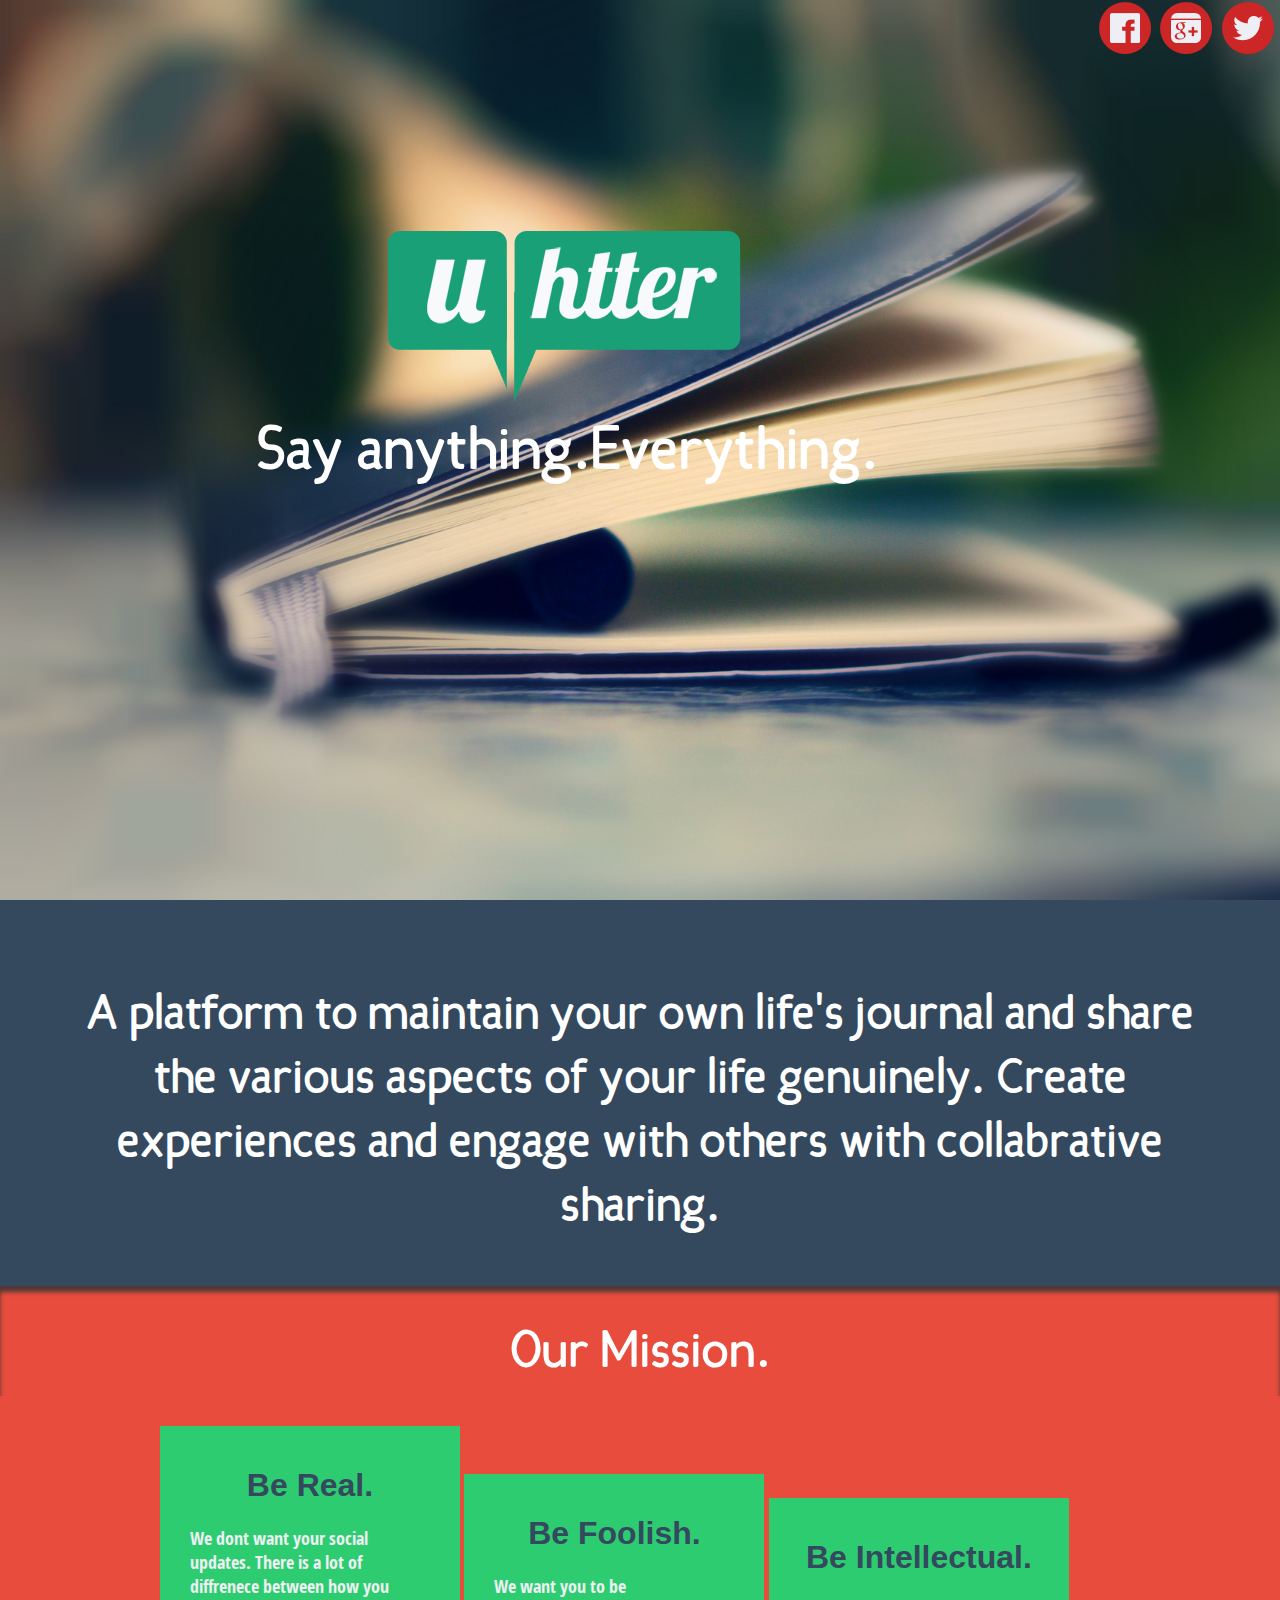
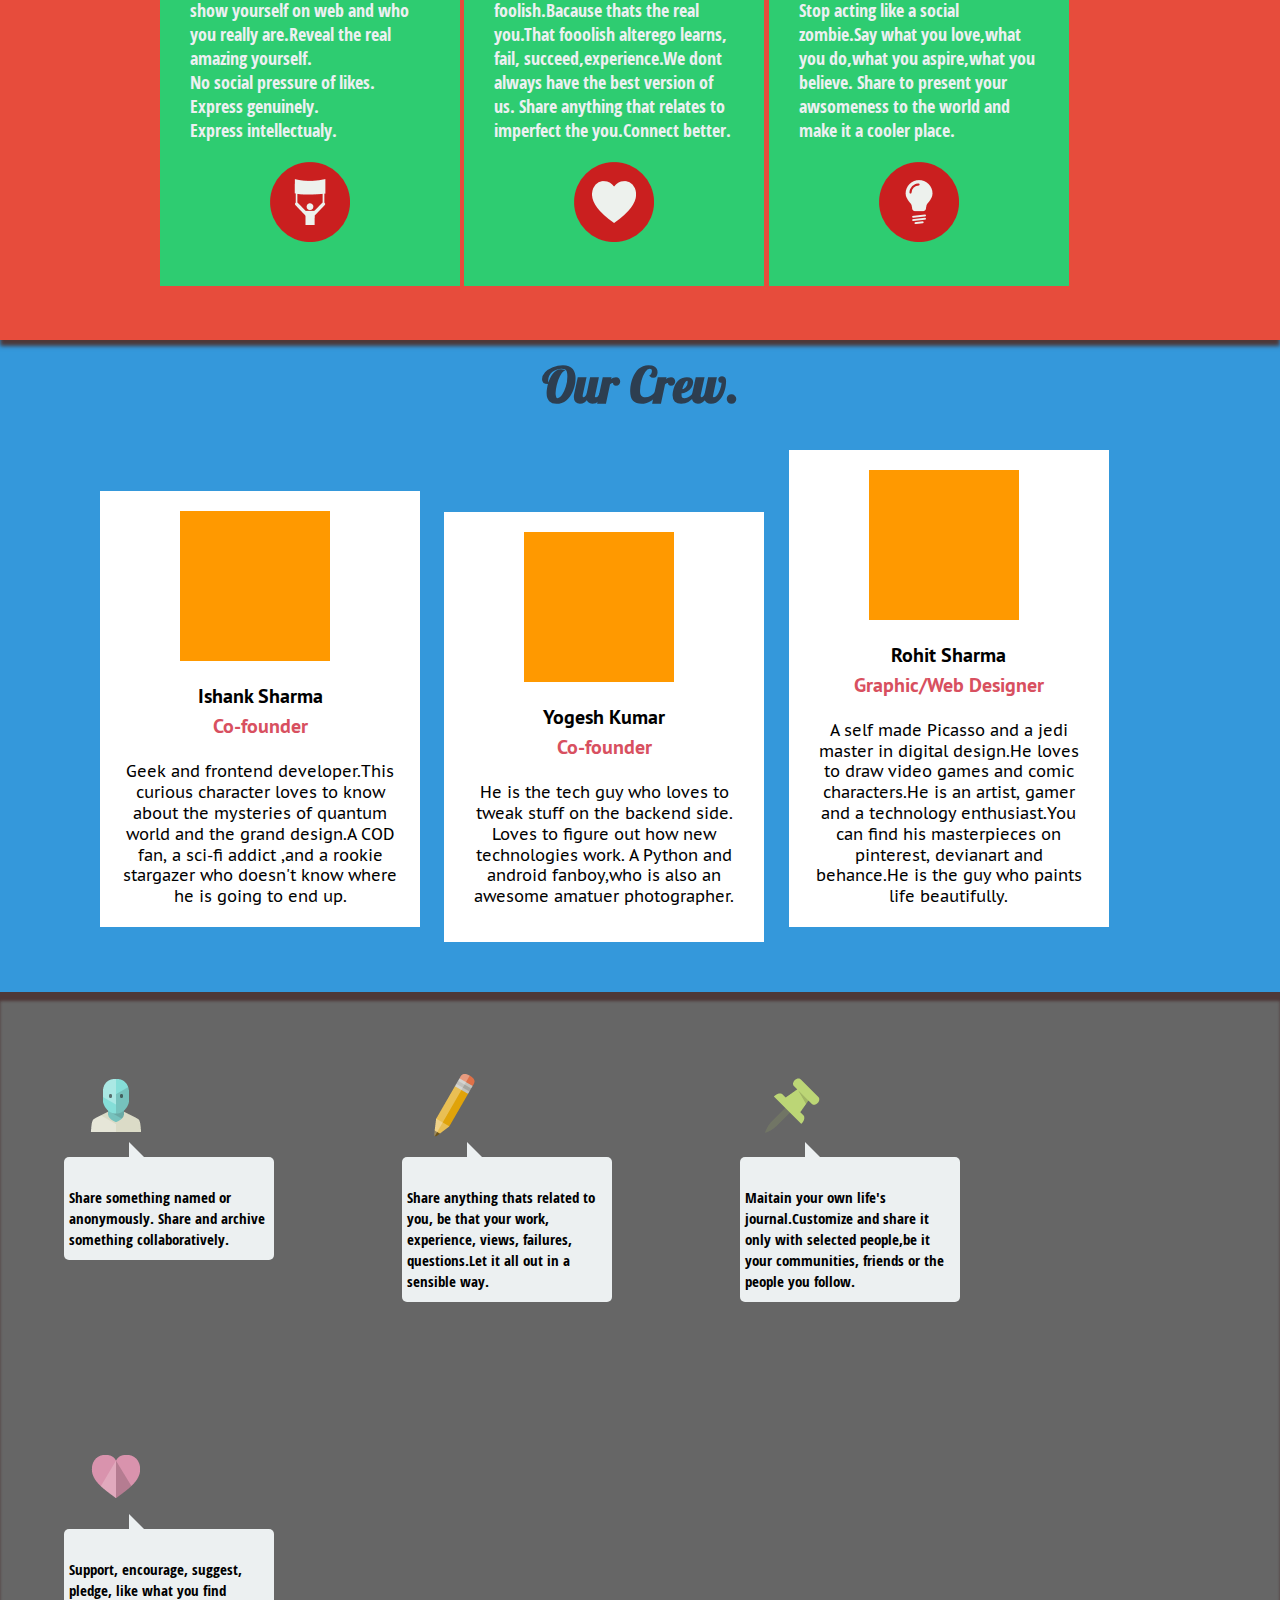
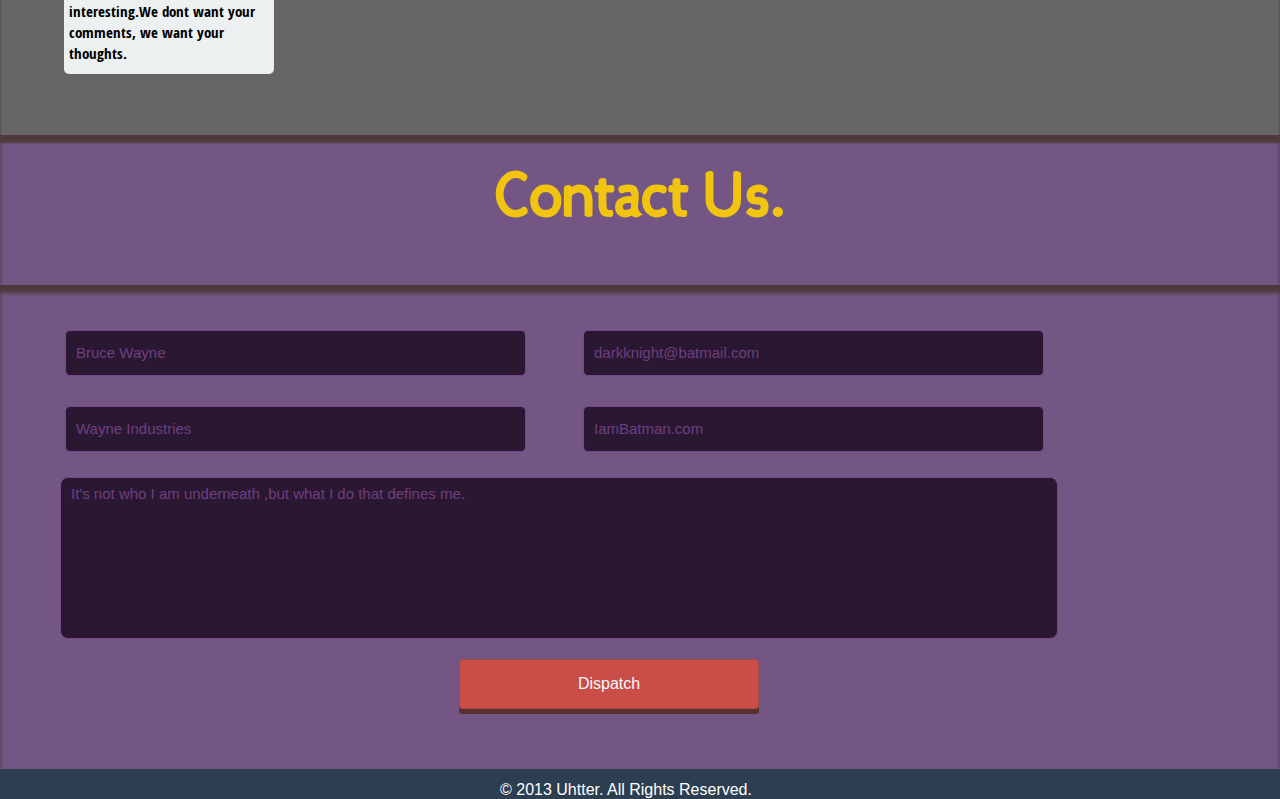
<file: index.html>
<!DOCTYPE html>
<html lang="en" >
	<head>
		<title>About us</title>
			<meta charset="UTF-8" />
		<meta http-equiv="X-UA-Compatible" content="IE=edge,chrome=1"> 
		<meta name="viewport" content="width=device-width, initial-scale=1.0,maximum-scale=1.2"> 
		<link rel="stylesheet" type="text/css" href="css/res_about.css"/>
		<link rel="stylesheet" type="text/css" href="css/normalize.css" />
		<link rel="stylesheet" type="text/css" href="css/font/font.css" />
		<script type="text/javascript" src="assets/jquery.js"></script>
		<script type="text/javascript" src="js/parsley.js"></script>
		<link rel="stylesheet" type="text/css" href="css/respval.css" /> 
			<script>
  $(document).ready(function(){$( '.message-holder' ).parsley('validate');});
	</script>

	</head>
	<body>
		
<div id="intro" data-type="background" data-speed="10">
	    <div class="logobox">
		<div class="big"></div>
		<div class="words"><p>Say anything.Everything.</p></div>
		</div>
		<div class="set">
					<ul class="soicons">
						<li>
							<a href="#" class="fb"></a>
						</li>
						<li>
							<a href="#" class="g"></a>
						</li>
						<li>
							<a href="#" class="twitter"></a>

						</li>
					</ul>
		</div>

		
</div>
<div class="container" >
<div class="desc" data-type="background" data-speed="10">
	<p>
	A platform to maintain your own life's journal and share the various aspects of your life genuinely.
	Create experiences and engage with others with collabrative sharing.
	</p>
</div>

<div class="mission">
	<div class="missionp">
		<p>
			Our Mission.
		</p>
	</div>
</div>

<div class="missioninfo">
	
		<div class="row">
			<h1>
				Be Real.
			</h1>
			<p>
				We dont want your social updates. There is a lot of diffrenece between how you show yourself on web and who you really are.Reveal the real amazing yourself.<br>
				No social pressure of likes.<br>
				Express genuinely.<br>
				Express intellectualy.
			</p>
			<div class="icon"><img src="images/resp_about/banner.png" alt=""/></div>
		</div>
		<div class="row">
			<h1>
				Be Foolish.
			</h1>
			<p>
				We want you to be foolish.Bacause thats the real you.That fooolish alterego learns, fail, 
				succeed,experience.We dont always have the best version of us. Share anything that relates to imperfect the you.Connect better.
			</p>
			<div class="icon"><img src="images/resp_about/Heart.png" alt=""/></div>
		</div>
		
		<div class="row">
			<h1>
				Be Intellectual.
			</h1>
			<p>
				Stop acting like a social zombie.Say what you love,what you do,what you aspire,what you believe. Share to present your awsomeness to the world and make it a cooler place.
			</p>
			<div class="icon"><img src="images/resp_about/Light-Bulb.png" alt=""/></div>
		</div>
	</div>
	

<div class="crew">
	<h2>Our Crew.</h2>
     	<div class="team" id="ishank">
		<div class="pic"></div>
				<div class="desig">
					<h1>
						Ishank Sharma<br>
						<span>Co-founder</span>
					</h1>
				</div>
				<div class="content">
					<p>
						Geek and frontend developer.This curious character loves to know about the mysteries of quantum world and the grand design.A COD fan, a sci-fi addict ,and a rookie stargazer who doesn't know where he is going to end up.
					</p>
				</div>

			</div>
			
		<div class="team" id="yogesh">
		<div class="pic"></div>
				<div class="desig">
					<h1>
						Yogesh Kumar<br>
						<span>Co-founder</span>
					</h1>
				</div>
				<div class="content">
					<p>
						He is the tech guy who loves to tweak stuff on the backend side. Loves to figure out how new technologies work. A Python and android fanboy,who is also an awesome amatuer photographer.
					</p>
				</div>
			</div>
			<div class="team" id="rohit">
			<div class="pic"></div>
				<div class="desig">
					<h1>
						Rohit Sharma<br>
						<span>Graphic/Web Designer</span>
					</h1>
				</div>
				<div class="content">
					<p>
						A self made Picasso and a jedi master in digital design.He loves 
						to draw video games and comic characters.He is an artist, gamer and a technology enthusiast.You can find his masterpieces on pinterest, devianart and behance.He is the guy who paints life beautifully.
					</p>
				</div>
			</div>
  </div>   
  <div class="addons">

				<div class="thing" id="user">
	     <div class="photo">
		<img src="images/user.png" alt="">
	   </div>
	   <div class="para"><div class="tri"></div><p>Share something named or anonymously. Share and archive something collaboratively.</p></div>
       </div>
      <div class="thing" id="pencil">
	<div class="photo">
		<img src="images/pencil.png" alt="">
	</div>
	<div class="para"><div class="tri"></div><p>Share anything thats related to you, be that your work, experience, views, failures, questions.Let it all out in a sensible way.</p></div>
      </div>
      <div class="thing" id="pin">
	<div class="photo">
		<img src="images/pin.png" alt="">
	</div>
	<div class="para"><div class="tri"></div><p>Maitain your own life's journal.Customize and share it only with selected people,be it your communities, friends or the people you follow. </p></div>
    </div>

   <div class="thing" id="heart">
	<div class="photo">
		<img src="images/heart.png" alt="">
	</div>
	<div class="para"><div class="tri"></div><p>Support, 
	encourage, suggest, pledge, like what you find interesting.We dont want your comments, we want your thoughts.</p></div>
 </div>
</div>
  <div class="contacthead"><h1>Contact Us.</h1></div>
	<div class="contact">
		
		<form method="post" action="" id="contact" data-validate="parsley">
			<div class="form">
				<input type="text" name="Name" id="Name" class="Name" placeholder="Bruce Wayne" data-required="true" data-trigger="change" data-error-message="The name is Batman"><br>
			</div>
			<div class="form">
				<input type="text" class="Email" name="Email" id="Email" placeholder="darkknight@batmail.com" data-error-message="Invalid Email, self destruct sequence initiated." data-type="email" type="email"data-required="true" data-trigger="change"><br>

			</div>
			<div class="form">
				<input type="text" class="Company" name="Company" id="Company" placeholder="Wayne Industries">
			</div>
			<div class="form">
				<input type="text" class="Website" name="Website" id="Website" placeholder="IamBatman.com" data-type="url">
			</div>
			
			<div class="form message-holder">
				<textarea rows="30" cols="50" class="message" name="message" id="message" placeholder="It's not who I am underneath ,but what I do that defines me." data-required="true"data-error-message="Master Wayne, please write the message."></textarea>
			
		</div>
			
			<div class="submit-holder">
				<input type="submit" id="submit" class="submit" value="Dispatch">
			
			</div>
		</form>
       <div id="footer">
	<p>
		© 2013 Uhtter. All Rights Reserved.
	</p>
</div>
	
	</div>

</div>

	<script type="text/javascript" src="assets/jquery.js"></script>
						
	</body>

</html>
</file>
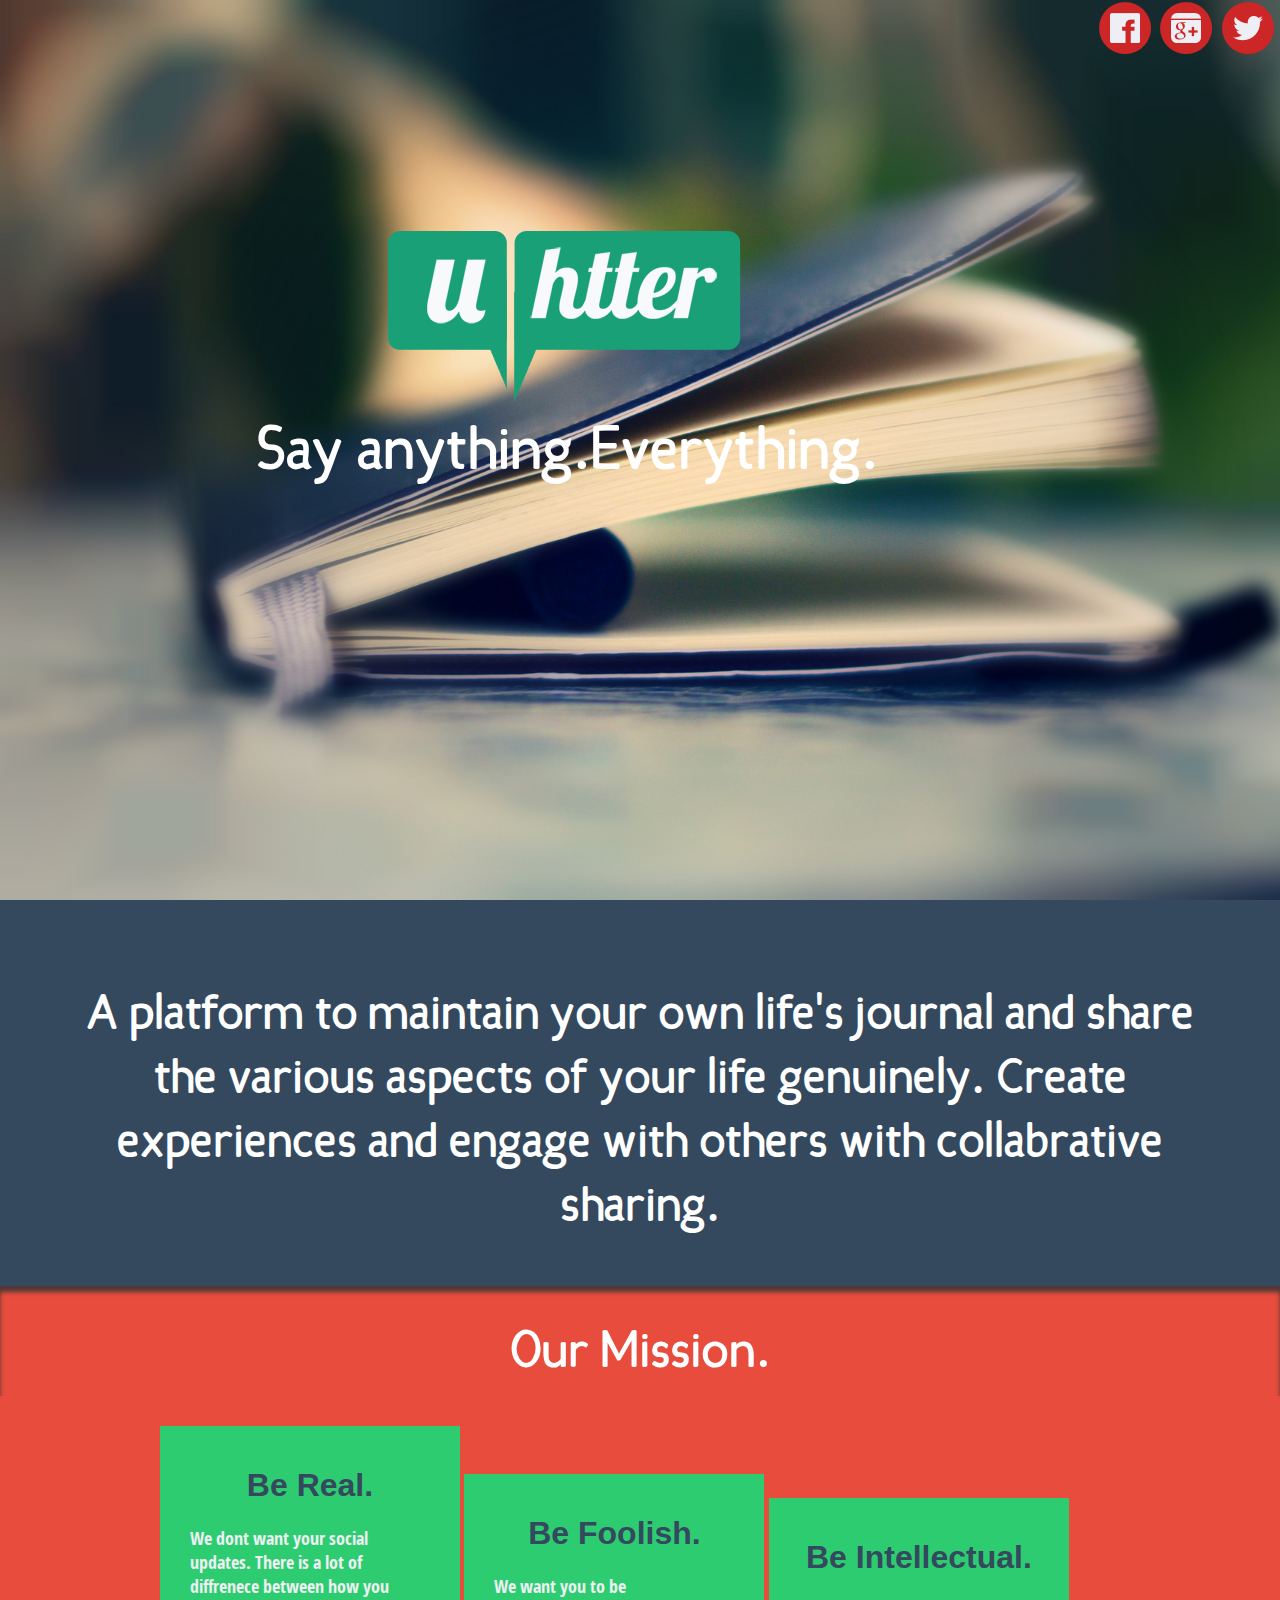
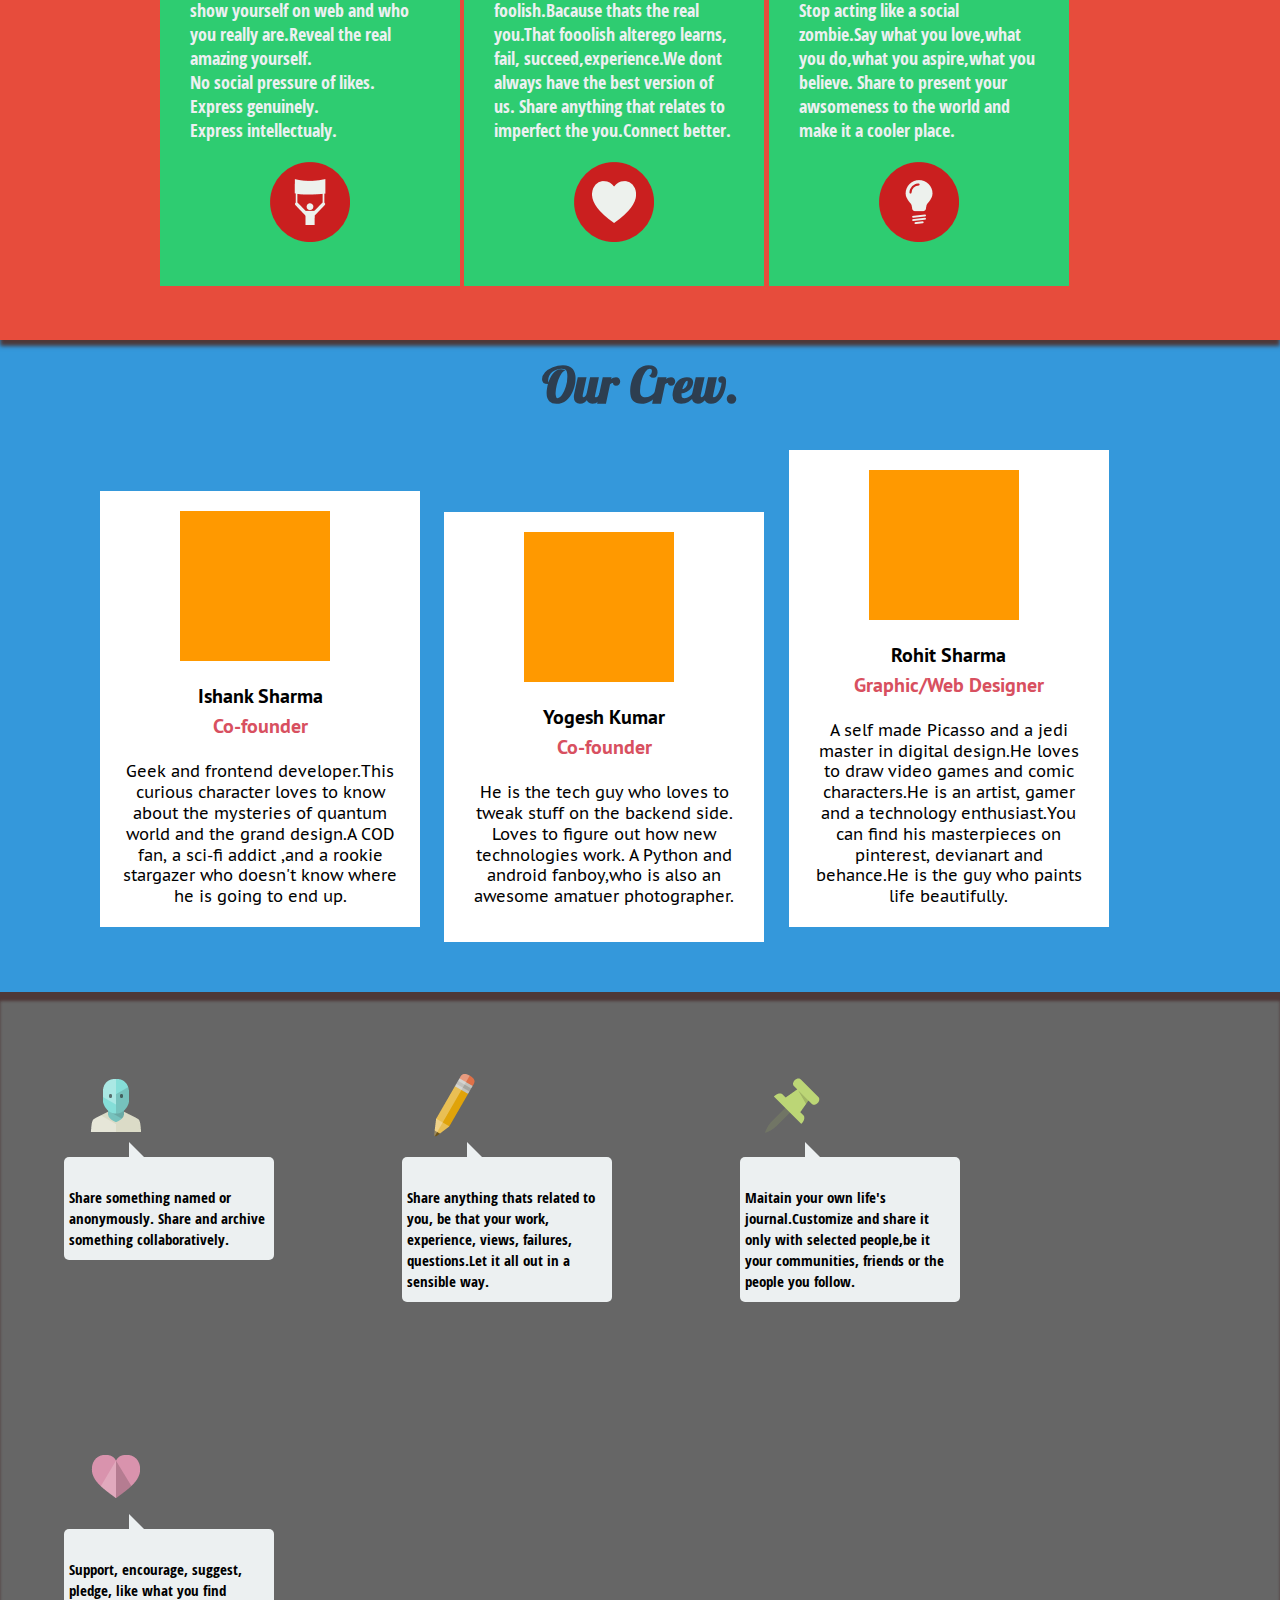
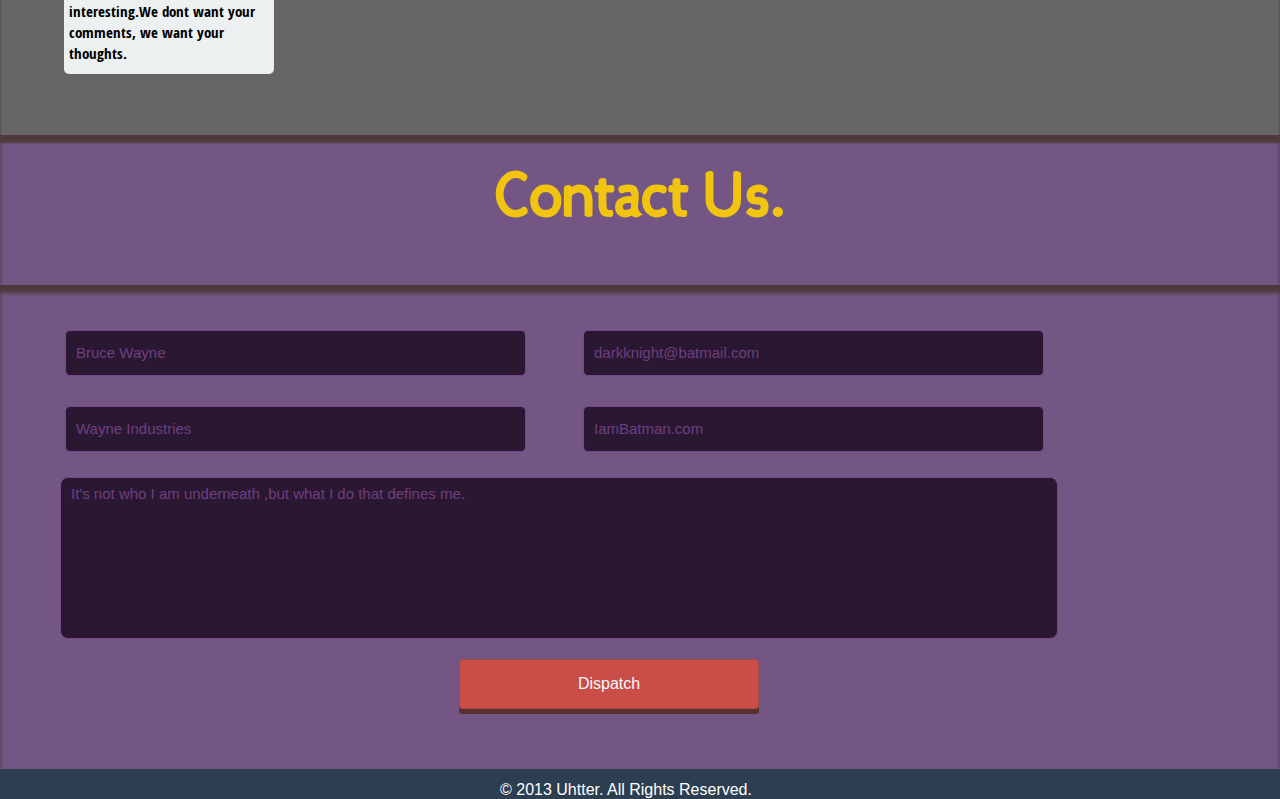
<file: uhtter.com-mobile.html>
<!DOCTYPE html>
<html lang="en" >
	<head>
		<title>About us</title>
			<meta charset="UTF-8" />
		<meta http-equiv="X-UA-Compatible" content="IE=edge,chrome=1"> 
		<meta name="viewport" content="width=device-width, initial-scale=1.0,maximum-scale=1.2"> 
		<link rel="stylesheet" type="text/css" href="css/res_about.css"/>
		<link rel="stylesheet" type="text/css" href="css/normalize.css" />
		<link rel="stylesheet" type="text/css" href="css/font/font.css" />
		<script type="text/javascript" src="assets/jquery.js"></script>
		<script type="text/javascript" src="js/parsley.js"></script>
		<link rel="stylesheet" type="text/css" href="css/respval.css" /> 
			<script>
  $(document).ready(function(){$( '.message-holder' ).parsley('validate');});
	</script>

	</head>
	<body>
		
<div id="intro" data-type="background" data-speed="10">
	    <div class="logobox">
		<div class="big"></div>
		<div class="words"><p>Say anything.Everything.</p></div>
		</div>
		<div class="set">
					<ul class="soicons">
						<li>
							<a href="https://www.facebook.com/Uhtter" class="fb"></a>
						</li>
						<li>
							<a href="#" class="g"></a>
						</li>
						<li>
							<a href="#" class="twitter"></a>

						</li>
					</ul>
		</div>

		
</div>
<div class="container" >
<div class="desc" data-type="background" data-speed="10">
	<p>
	A platform to maintain your own life's journal and share the various aspects of your life genuinely.
	Create experiences and engage with others with collabrative sharing.
	</p>
</div>

<div class="mission">
	<div class="missionp">
		<p>
			Our Mission.
		</p>
	</div>
</div>

<div class="missioninfo">
	
		<div class="row">
			<h1>
				Be Real.
			</h1>
			<p>
				We dont want your social updates. There is a lot of diffrenece between how you show yourself on web and who you really are.Reveal the real amazing yourself.<br>
				No social pressure of likes.<br>
				Express genuinely.<br>
				Express intellectualy.
			</p>
			<div class="icon"><img src="images/resp_about/banner.png" alt=""/></div>
		</div>
		<div class="row">
			<h1>
				Be Foolish.
			</h1>
			<p>
				We want you to be foolish.Bacause thats the real you.That fooolish alterego learns, fail, 
				succeed,experience.We dont always have the best version of us. Share anything that relates to imperfect the you.Connect better.
			</p>
			<div class="icon"><img src="images/resp_about/Heart.png" alt=""/></div>
		</div>
		
		<div class="row">
			<h1>
				Be Intellectual.
			</h1>
			<p>
				Stop acting like a social zombie.Say what you love,what you do,what you aspire,what you believe. Share to present your awsomeness to the world and make it a cooler place.
			</p>
			<div class="icon"><img src="images/resp_about/Light-Bulb.png" alt=""/></div>
		</div>
	</div>
	

<div class="crew">
	<h2>Our Crew.</h2>
     	<div class="team" id="ishank">
		<div class="pic"></div>
				<div class="desig">
					<h1>
						Ishank Sharma<br>
						<span>Co-founder</span>
					</h1>
				</div>
				<div class="content">
					<p>
						Geek and frontend developer.This curious character loves to know about the mysteries of quantum world and the grand design.A COD fan, a sci-fi addict ,and a rookie stargazer who doesn't know where he is going to end up.
					</p>
				</div>

			</div>
			
		<div class="team" id="yogesh">
		<div class="pic"></div>
				<div class="desig">
					<h1>
						Yogesh Kumar<br>
						<span>Co-founder</span>
					</h1>
				</div>
				<div class="content">
					<p>
						He is the tech guy who loves to tweak stuff on the backend side. Loves to figure out how new technologies work. A Python and android fanboy,who is also an awesome amatuer photographer.
					</p>
				</div>
			</div>
			<div class="team" id="rohit">
			<div class="pic"></div>
				<div class="desig">
					<h1>
						Rohit Sharma<br>
						<span>Graphic/Web Designer</span>
					</h1>
				</div>
				<div class="content">
					<p>
						A self made Picasso and a jedi master in digital design.He loves 
						to draw video games and comic characters.He is an artist, gamer and a technology enthusiast.You can find his masterpieces on pinterest, devianart and behance.He is the guy who paints life beautifully.
					</p>
				</div>
			</div>
  </div>   
  <div class="addons">

				<div class="thing" id="user">
	     <div class="photo">
		<img src="images/user.png" alt="">
	   </div>
	   <div class="para"><div class="tri"></div><p>Share something named or anonymously. Share and archive something collaboratively.</p></div>
       </div>
      <div class="thing" id="pencil">
	<div class="photo">
		<img src="images/pencil.png" alt="">
	</div>
	<div class="para"><div class="tri"></div><p>Share anything thats related to you, be that your work, experience, views, failures, questions.Let it all out in a sensible way.</p></div>
      </div>
      <div class="thing" id="pin">
	<div class="photo">
		<img src="images/pin.png" alt="">
	</div>
	<div class="para"><div class="tri"></div><p>Maitain your own life's journal.Customize and share it only with selected people,be it your communities, friends or the people you follow. </p></div>
    </div>

   <div class="thing" id="heart">
	<div class="photo">
		<img src="images/heart.png" alt="">
	</div>
	<div class="para"><div class="tri"></div><p>Support, 
	encourage, suggest, pledge, like what you find interesting.We dont want your comments, we want your thoughts.</p></div>
 </div>
</div>
  <div class="contacthead"><h1>Contact Us.</h1></div>
	<div class="contact">
		
		<form method="post" action="" id="contact" data-validate="parsley">
			<div class="form">
				<input type="text" name="Name" id="Name" class="Name" placeholder="Bruce Wayne" data-required="true" data-trigger="change" data-error-message="The name is Batman"><br>
			</div>
			<div class="form">
				<input type="text" class="Email" name="Email" id="Email" placeholder="darkknight@batmail.com" data-error-message="Invalid Email, self destruct sequence initiated." data-type="email" type="email"data-required="true" data-trigger="change"><br>

			</div>
			<div class="form">
				<input type="text" class="Company" name="Company" id="Company" placeholder="Wayne Industries">
			</div>
			<div class="form">
				<input type="text" class="Website" name="Website" id="Website" placeholder="IamBatman.com" data-type="url">
			</div>
			
			<div class="form message-holder">
				<textarea rows="30" cols="50" class="message" name="message" id="message" placeholder="It's not who I am underneath ,but what I do that defines me." data-required="true"data-error-message="Master Wayne, please write the message."></textarea>
			
		</div>
			
			<div class="submit-holder">
				<input type="submit" id="submit" class="submit" value="Dispatch">
			
			</div>
		</form>
       <div id="footer">
	<p>
		© 2013 Uhtter. All Rights Reserved.
	</p>
</div>
	
	</div>

</div>

	<script type="text/javascript" src="assets/jquery.js"></script>
	<script type="text/javascript">
     $('a').attr('target', '_blank');
	</script>
						
	</body>

</html>
</file>
<file: css/res_about.css>
@charset "UTF-8";
*{
margin: 0;
padding: 0;
}
html,body{
background:#2c3e50;
height: 100%;
cursor: pointer;
width: 100%;
}
 #intro{
   width:100%;
   background:url('../images/book.jpg') 0 no-repeat fixed;
   background-size: cover;
	height:100%;
	position:relative;
	margin: 0 auto;
	
  }
.big{
	position: relative;
	background-image:url(../images/big.png);
	background-size: 100%;
	width:600px;
	height: 600px;
	top:-4%;
	left:20%;
	
}
.words{
	margin-top: -15%;
	margin-left: 20%;
}
.words p{
	line-height: auto;
	font-size: 60px;
	
	 font-family: 'candela_boldbold';
	 color:#fff;
	 font-weight:3em;

	

}

.set{
  width:186px;
  height:50px;
position:absolute;
 padding-left: 20px;

 top:2px;
 right: 0;

  }
  .soicons li{
 display:inline-block;
position:relative;
margin:0;
padding:0;

   }
   
 .soicons li a{
 float:left;
width:52px;
height:52px;
margin-left: 5px;
background-position:0 0px;
background-repeat:no-repeat;

   }
.soicons li a:hover{
position:relative;
background-position:0 -52px;
/*-webkit-transition:all ease-in-out 0.2s;
 -o-transition:all ease-in-out 0.2s;
 -moz-transition:all ease-in-out 0.2s*/
}
.soicons .g{
background-image:url(../images/resp_about/g.png) ;
}
.soicons .twitter{
background-image:url(../images/resp_about/twit.png) ;
}
.soicons .fb{
background-image:url(../images/resp_about/fb.png) ;
}


.container {
position: absolute;
margin:0 auto;
padding: 0;
background: #298792;
height: auto;
-webkit-box-sizing: border-box;
   -moz-box-sizing: border-box;
    -ms-box-sizing: border-box;
     -o-box-sizing: border-box;
        box-sizing: border-box;
margin-bottom: 20px;
}
.desc{
   
   height: auto;
   padding: 80px 70px 50px 70px;
    margin:0 auto;
   font-size: 3em;
   background: #34495e;
   text-align:center;
   font-family: 'candela_boldbold';

-webkit-box-sizing: border-box;
   -moz-box-sizing: border-box;
    -ms-box-sizing: border-box;
     -o-box-sizing: border-box;
        box-sizing: border-box;


  }
.desc p{
   color:#fff;
   font-family: 'candela_boldbold';


}
.mission{
	box-shadow:inset  0px 6px 4px #4E3838;
	background:#e74c3c;
	-webkit-box-sizing: border-box;
   -moz-box-sizing: border-box;
    -ms-box-sizing: border-box;
     -o-box-sizing: border-box;
        box-sizing: border-box;
	
	padding: 20px 30px 20px 30px;
}
.missionp{
	height: 50px;
	padding:10px;
	text-align: center;
	font-size: 50px;
	font-family: 'candela_boldbold';
	overflow:visible;
	color: #fff;
	margin-bottom: 20px;
-webkit-box-sizing: border-box;
   -moz-box-sizing: border-box;
    -ms-box-sizing: border-box;
     -o-box-sizing: border-box;
        box-sizing: border-box;


}
.missionp p{
	line-height: auto;

}

 .missioninfo{

 	float:left;
   
 	height: auto;
 	background: #e74c3c;
 	padding:30px 160px;
 	box-shadow: 0px 6px 4px #4E3838;
 	-webkit-box-sizing: border-box;
   -moz-box-sizing: border-box;
    -ms-box-sizing: border-box;
     -o-box-sizing: border-box;
        box-sizing: border-box;
        width:100%;
 	
 }


.row {
max-width:300px;
height:100%;
background:#2ecc71;
display:inline-block;
overflow:hidden;
margin-bottom:20px;
padding:20px;
-webkit-box-sizing: border-box;
   -moz-box-sizing: border-box;
    -ms-box-sizing: border-box;
     -o-box-sizing: border-box;
        box-sizing: border-box;

}


 .row:hover {
-webkit-box-shadow:0 0 1.5em #000;
-moz-box-shadow:0 0 1.5em #000;
-o-box-shadow:0 0 1.5em #000;
box-shadow:0 0 1.5em #000;
-webkit-transition: all ease-in 300ms;
}


.row h1{
text-align: center;
	font-size: 2em
	font-family: 'open_sansbold';
	color: #34495e;
}
.row p{
	font-size: 1.1em;
	font-family: 'open_sans_condensedbold';
	color:#ecf0f1;
	margin: 10px;
}
.row .icon{
	width:160px;
	-moz-border-radius: 80px;
-khtml-border-radius: 80px;
-webkit-border-radius: 80px;
border-radius: 80px;
margin:20px 90px;
}
.addons{
	height: auto;
	
	float: left;
	width:100%;
   
    -webkit-box-sizing: border-box;
   -moz-box-sizing: border-box;
    -ms-box-sizing: border-box;
     -o-box-sizing: border-box;
        box-sizing: border-box;
    margin-bottom: 20px;
    background:#666666;
    box-shadow:inset  0px 9px 3px #4E3838, 0px 8px 2px  #4E3838;
    /*box-shadow:  0px 8px 2px  #4E3838;*/
}
.thing{
  display:table; 
  float: left;
  margin:4% 5%;
 height: auto;
 -webkit-box-sizing: border-box;
   -moz-box-sizing: border-box;
    -ms-box-sizing: border-box;
     -o-box-sizing: border-box;
        box-sizing: border-box;
}
.photo{
  width: 64px;
  height: 64px;
  margin:30px 20px ;
  display: block;
  }
.para{
  width:200px;
  height: auto;
  background: #ecf0f1;
  position: relative;
  top:-10px;
  float: left;
  font-size: 15px;
  padding: 10px 5px;
font-family: 'open_sans_condensedbold';
-moz-border-radius: 5px;
-khtml-border-radius: 5px;
-webkit-border-radius:5px;
border-radius: 5px;
  }
  .para:hover{
    -webkit-box-shadow:0 0 1.5em #000;
-moz-box-shadow:0 0 1.5em #000;
-o-box-shadow:0 0 1.5em #000;
box-shadow:0 0 1.5em #000;

 }
.tri{
width: 0px;
height: 0px;
border-style: solid;
border-width: 20px 0 0 20px;
border-color: transparent transparent transparent #ecf0f1;
top:-25px;
position: relative;
left:60px;
}
#heart{
width: 210px;
}

#pin .para{
  width: 210px;
}


.contact {
overflow:hidden;
background:#745684;
box-shadow:inset 0 8px 4px #4E3838;
-webkit-box-sizing:border-box;
-moz-box-sizing:border-box;
-ms-box-sizing:border-box;
-o-box-sizing:border-box;
box-sizing:border-box;
height:auto;
margin:0 auto;
padding:30px 10px 10px 50px;
}


 .contacthead {
background:#745684;
overflow:visible;
text-align:center;
height:auto;
box-shadow:inset 0 4px 4px #4E3838;
line-height:auto;
-webkit-box-sizing:border-box;
-moz-box-sizing:border-box;
-ms-box-sizing:border-box;
-o-box-sizing:border-box;
box-sizing:border-box;
padding:10px;
}


 .contacthead h1 {
font-size:60px;
margin-top:30px;
font-family:candela_boldbold;
overflow:visible;
color:#f1c40f;
-webkit-box-sizing:border-box;
-moz-box-sizing:border-box;
-ms-box-sizing:border-box;
-o-box-sizing:border-box;
box-sizing:border-box;
}



.form{
width:40%;
float:left;
padding:15px;
height: auto;


}
*:focus {outline: none;}

input[type=text] {
height:34px;
width:90%;
background: #2A1832;
text-decoration:none;
-moz-border-radius: 5px;
-khtml-border-radius: 5px;
-webkit-border-radius: 5px;
border-radius: 5px;
 outline:none;
 font-family: 'Open Sans', sans-serif;
 padding:5px 10px;
 border :1px solid #74488A;
}
::-webkit-input-placeholder {
  color: #703E7F;
  font-size: 15px;
  font-family: 'Open Sans', sans-serif;
}
:-moz-input-placeholder{
  color: #703E7F !important;
  font-size: 15px;
  font-family: 'Open Sans', sans-serif;
  }
input[type=text]:focus {
-webkit-box-shadow:none;
background:#EEEA38;
color:#511E69;
}
.form textarea{
resize:none;
width: 100%;
line-height:1.3em;
font-family: 'Open Sans', sans-serif;
padding:5px 10px;
font-size:1.1em;
 outline:none;
 border :1px solid #74488A;
-moz-border-radius: 8px;
-khtml-border-radius: 8px;
-webkit-border-radius:8px;
border-radius: 8px;
background: #2A1832;
}
.message-holder{
	float:left;
	width:80%;
	padding: 10px;
}
.submit-holder{
   float: left;
	width: 90%;
	padding: 10px;
	}
	
.message{
	padding: 10px;
	height: 150px;
	resize: none;
}
.message:focus{
background:#EEEA38;
color:#511E69;
}
.submit{
   width:300px;
	margin:0 auto;
	float:none;
	display:block;
	border:none;
	outline:none;
	background:#CA4E47;
	color:#f9f9f9;
	padding:15px 10px;
	position: relative;
	margin-bottom: 40px;
	-moz-border-radius: 3px;
-khtml-border-radius: 3px;
-webkit-border-radius: 3px;
border-radius: 3px;
border:1px solid #9E4944;
box-shadow: 0 5px #59302E;
position: relative;

}
.submit:active {
	box-shadow: 0px 5px #745684;
	
}



.crew{
 background: #3498db ;
 height:auto;
-webkit-box-sizing: border-box;
   -moz-box-sizing: border-box;
    -ms-box-sizing: border-box;
     -o-box-sizing: border-box;
        box-sizing: border-box;

 padding:50px 100px;

 
}
 .crew h2{
 	
 	line-height: 90px;
 	
 	margin-bottom: 10px;
 	color:#2d3e50;
    font-size: 50px;
 	text-align:center; 
 	font-family: 'lobster_1.4regular';
 	margin-top: 50px;

 }
.team{
	max-width: 400px;
	
    min-height: 430px;
    background:#fff;
    display: inline-block;
    margin-right: 20px;
    margin-top:10px;

}
#yogesh{
	margin-top: 10px;

}

.pic{
width:150px;
height:150px;
margin:20px 80px;  
background:#ff9900;

}
.desig h1{
line-height:30px;
text-align:center;
font-size:20px;
margin: 8px;
font-family: 'pt_sansbold';
}
.desig span{
color:#D85060;
font-size:0.8 em;
}
.content{
max-width:280px;
height:100%;
margin: 10px;
padding: 10px;

}
.content p{
font-size:1em;
font-family: 'pt_sans_captionregular';
 text-align:center;
line-height:1.3em;
}

input[type=submit]:active {
	box-shadow: 0 0 #693434;
	position: relative;
	top:5px;

}
#footer{
	position: absolute;
	bottom: -30px;
    width: 90%;
    -webkit-box-sizing:border-box;
-moz-box-sizing:border-box;
-ms-box-sizing:border-box;
-o-box-sizing:border-box;
box-sizing:border-box;
}
#footer p{
	line-height: auto;

text-align:center;
color:#ff9900;
}












/*mediaqueries*/
@media screen and (max-width:1024px) and (min-width:769px) {
	.form{
		width: 100%;
	      }
	
	.submit{width:90%}
	.contact{
	     width: 100%;

	
	}
	.message-holder{
		width: 91%;
	}
	.team{
	  
	  margin: 8% 30%; 
	  
	}
	.thing{
		margin-left:18%;
	}
	
	 .row{
	 	margin:5% 30%;
	 }
     .desc{
     	padding: 20%;
     }
	.addons{
		width:100%;
	}
}
#footer{
	position: absolute;
	bottom: -30px;
    width: 90%;
    -webkit-box-sizing:border-box;
-moz-box-sizing:border-box;
-ms-box-sizing:border-box;
-o-box-sizing:border-box;
box-sizing:border-box;
}
#footer p{
	line-height: auto;

text-align:center;
color:#fff;
}


@media screen and (max-width: 768px) and (min-width:641px){
	.team {
	   margin-left: 20%;
	}
	.form{width: 90%;}
	.submit{width:90%}
	.contact{
		 width: 100%;
		}
	.row{
		margin-left: 15%;
	}
	.thing{
			margin-left: 15%;
	}
		
	.submit-holder{
		width:90%;

    }
    .big{
    	margin-left: -10%;
    }
    .words{
    	margin-top:  -25%;
    }
    .words p{
    	font-size: 3em;
    }
	
}


@media screen and (max-width: 640px) and (min-width:481px)  {
	.big{
		width:500px;
		height: 500px;
		margin-left:-8%;
	}
	.words{
		margin-top: -25%;
		margin-left: 12%;
	}
	.words p{
		font-size: 3em;
	}
	.form {
		width:80%;
		margin-left: -4%;
	}

	.message-holder textarea{
		height:300px;
	}
	.contacthead p{
		text-align: center;
	}
	.submit-holder{
		width: 100%;
		margin-left: -10%;
     }
     .addons{
     	padding-left: 30px;
     }
    .contact {
        padding:10%;
    }


	.message-holder{width: 93%;}
	.team{
		margin-left:10%;
	}
	.row{
		margin-left:2%;}

	
}

@media screen and (max-width: 480px){
  html,body{


  }
 #intro{
 	background:url('../images/book4801.jpg') 0 no-repeat fixed;
   background-size: cover;
   height: 100%;
  	width: 480px;
  	-webkit-box-sizing: border-box;
    -moz-box-sizing: border-box;
    -ms-box-sizing: border-box;
    -o-box-sizing: border-box;
     box-sizing: border-box;
  }  

  .big{
		width:500px;
		height: 500px;
		margin-left:-28%;
	}


	.words{
		margin-top: -25%;
		margin-left: 7%;
	}
	.words p{
		font-size: 2.5em;
	}
   
	.contact,.desc,.addons,.mission,.crew,.missioninfo,.contacthead{
		width: 480px;
		margin: 0 auto;
		-webkit-box-sizing: border-box;
        -moz-box-sizing: border-box;
        -ms-box-sizing: border-box;
        -o-box-sizing: border-box;
         box-sizing: border-box;

	}
	.row{
		margin-left:-50%;
	}
	.form {
		width:70%;
		margin-left: -8%;
	}
 
	.message-holder textarea{
		height:300px;
	}
	.contacthead p{
		text-align: center;
	}
	.submit-holder{
		width: 100%;
		margin-left: -10%;
     }
     .addons{
     	padding-left: 130px;
     }
    .contact {
        padding:10%;
    }


	.message-holder{width: 93%;}
	.team{
		margin-left:-8%;
	}
	

	.desc { 
     padding-left: 18%;
     	
     }
	
  
}
</file>
<file: css/font/font.css>
@font-face {
    font-family: 'ubuntu-titletitle';
    src: url('Ubuntu-Title-webfont.eot');
    src: url('Ubuntu-Title-webfont.eot?#iefix') format('embedded-opentype'),
         url('Ubuntu-Title-webfont.woff') format('woff'),
         url('Ubuntu-Title-webfont.ttf') format('truetype'),
         url('Ubuntu-Title-webfont.svg#ubuntu-titletitle') format('svg');
    font-weight: normal;
    font-style: normal;

}
@font-face {
    font-family: 'candela_boldbold';
    src: url('CandelaBold-webfont.eot');
    src: url('CandelaBold-webfont.eot?#iefix') format('embedded-opentype'),
         url('CandelaBold-webfont.woff') format('woff'),
         url('CandelaBold-webfont.ttf') format('truetype'),
         url('CandelaBold-webfont.svg#candela_boldbold') format('svg');
    font-weight: normal;
    font-style: normal;

}

@font-face {
    font-family: 'yellowtailregular';
    src: url('Yellowtail-Regular-webfont.eot');
    src: url('Yellowtail-Regular-webfont.eot?#iefix') format('embedded-opentype'),
         url('Yellowtail-Regular-webfont.woff') format('woff'),
         url('Yellowtail-Regular-webfont.ttf') format('truetype'),
         url('Yellowtail-Regular-webfont.svg#yellowtailregular') format('svg');
    font-weight: normal;
    font-style: normal;

}

@font-face {
    font-family: 'gooddogregular';
    src: url('GoodDog-webfont.eot');
    src: url('GoodDog-webfont.eot?#iefix') format('embedded-opentype'),
         url('GoodDog-webfont.woff') format('woff'),
         url('GoodDog-webfont.ttf') format('truetype'),
         url('GoodDog-webfont.svg#gooddogregular') format('svg');
    font-weight: normal;
    font-style: normal;}
	
@font-face {
    font-family: 'pt_sansbold';
    src: url('PTS75F-webfont.eot');
    src: url('PTS75F-webfont.eot?#iefix') format('embedded-opentype'),
         url('PTS75F-webfont.woff') format('woff'),
         url('PTS75F-webfont.ttf') format('truetype'),
         url('PTS75F-webfont.svg#pt_sansbold') format('svg');
    font-weight: normal;
    font-style: normal;

}
@font-face {
    font-family: 'pt_sans_captionregular';
    src: url('PTC55F-webfont.eot');
    src: url('PTC55F-webfont.eot?#iefix') format('embedded-opentype'),
         url('PTC55F-webfont.woff') format('woff'),
         url('PTC55F-webfont.ttf') format('truetype'),
         url('PTC55F-webfont.svg#pt_sans_captionregular') format('svg');
    font-weight: normal;
    font-style: normal;

}
@font-face {
    font-family: 'bebas_neueregular';
    src: url('BebasNeue-webfont.eot');
    src: url('BebasNeue-webfont.eot?#iefix') format('embedded-opentype'),
         url('BebasNeue-webfont.woff') format('woff'),
         url('BebasNeue-webfont.ttf') format('truetype'),
         url('BebasNeue-webfont.svg#bebas_neueregular') format('svg');
    font-weight: normal;
    font-style: normal;

}
@font-face {
    font-family: 'komika_displaybold';
    src: url('Komika_display_bold-webfont.eot');
    src: url('Komika_display_bold-webfont.eot?#iefix') format('embedded-opentype'),
         url('Komika_display_bold-webfont.woff') format('woff'),
         url('Komika_display_bold-webfont.ttf') format('truetype'),
         url('Komika_display_bold-webfont.svg#komika_displaybold') format('svg');
    font-weight: normal;
    font-style: normal;

}

@font-face {
   
    font-family: 'journalregular';
    src: url('journal-webfont.eot');
    src: url('journal-webfont.eot?#iefix') format('embedded-opentype'),
         url('journal-webfont.woff') format('woff'),
         url('journal-webfont.ttf') format('truetype'),
         url('journal-webfont.svg#journalregular') format('svg');
    font-weight: normal;
    font-style: normal;

}
   @font-face {
    font-family: 'lobster_1.4regular';
    src: url('lobster_1.4-webfont.eot');
    src: url('lobster_1.4-webfont.eot?#iefix') format('embedded-opentype'),
         url('lobster_1.4-webfont.woff') format('woff'),
         url('lobster_1.4-webfont.ttf') format('truetype'),
         url('lobster_1.4-webfont.svg#lobster_1.4regular') format('svg');
    font-weight: normal;
    font-style: normal;

}
@font-face {
    font-family: 'open_sansbold';
    src: url('OpenSans-Bold-webfont.eot');
    src: url('OpenSans-Bold-webfont.eot?#iefix') format('embedded-opentype'),
         url('OpenSans-Bold-webfont.woff') format('woff'),
         url('OpenSans-Bold-webfont.ttf') format('truetype'),
         url('OpenSans-Bold-webfont.svg#open_sansbold') format('svg');
    font-weight: normal;
    font-style: normal;

}
@font-face {
    font-family: 'open_sanscondensed_light';
    src: url('OpenSans-CondLight-webfont.eot');
    src: url('OpenSans-CondLight-webfont.eot?#iefix') format('embedded-opentype'),
         url('OpenSans-CondLight-webfont.woff') format('woff'),
         url('OpenSans-CondLight-webfont.ttf') format('truetype'),
         url('OpenSans-CondLight-webfont.svg#open_sanscondensed_light') format('svg');
    font-weight: normal;
    font-style: normal;

}
@font-face {
    font-family: 'open_sans_condensedbold';
    src: url('OpenSans-CondBold-webfont.eot');
    src: url('OpenSans-CondBold-webfont.eot?#iefix') format('embedded-opentype'),
         url('OpenSans-CondBold-webfont.woff') format('woff'),
         url('OpenSans-CondBold-webfont.ttf') format('truetype'),
         url('OpenSans-CondBold-webfont.svg#open_sans_condensedbold') format('svg');
    font-weight: normal;
    font-style: normal;

}
@font-face {
    font-family: 'candelabook_italic';
    src: url('CandelaItalic-webfont.eot');
    src: url('CandelaItalic-webfont.eot?#iefix') format('embedded-opentype'),
         url('CandelaItalic-webfont.woff') format('woff'),
         url('CandelaItalic-webfont.ttf') format('truetype'),
         url('CandelaItalic-webfont.svg#candelabook_italic') format('svg');
    font-weight: normal;
    font-style: normal;

}
</file>
<file: css/respval.css>
input.parsley-success {
color:#468847!important;
background-color:#DFF0D8!important;
border:1px solid #D6E9C6!important;
}

input.parsley-error {
color:#FFF!important;
background-color:#53E09A!important;
border:1px solid #EED3D7!important;
list-style-type:none; 
}
textarea.parsley-error {
background-color:#53E09A!important;
border:1px solid #EED3D7!important;
color:#FFF!important;
list-style:none;
list-style-type:none;
}


ul.parsley-error-list {
font-family:pt_sans_captionregular;
color:#fff;
list-style-type:none;
}


ul .parsley-error-list li {
display:block;
font-family:pt_sans_captionregular;
color:#fff;
list-style-type:none;
}
</file>
